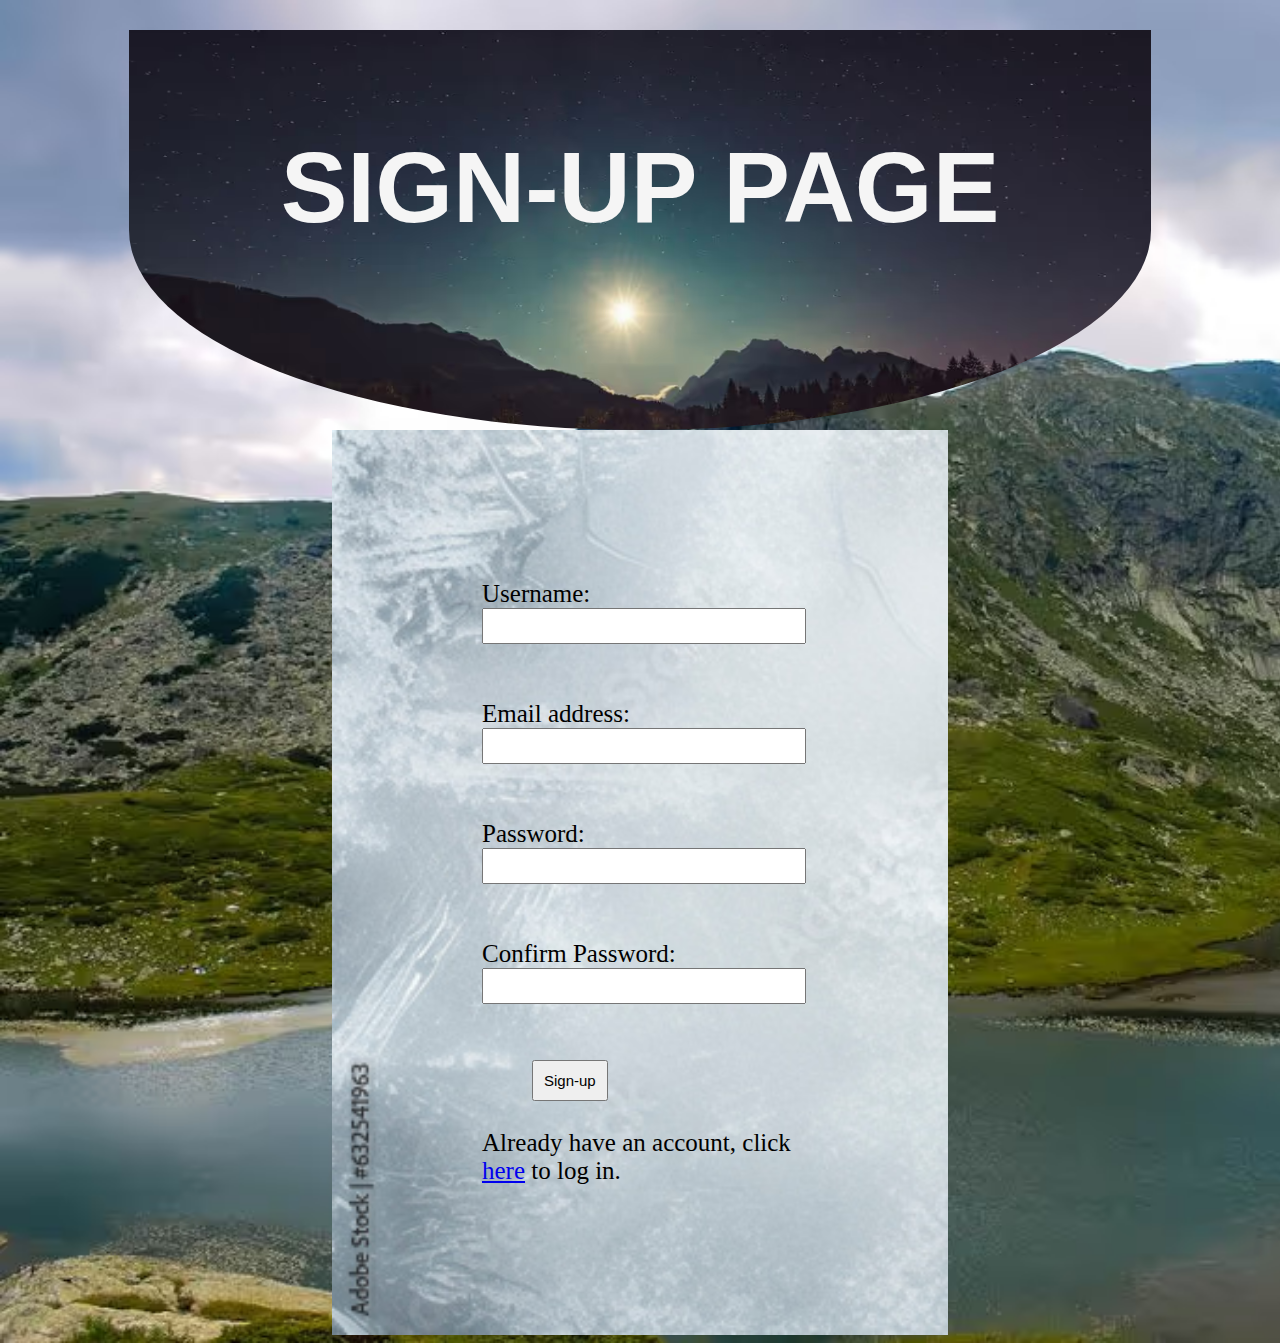
<file: index.html>
<!DOCTYPE html>
<html lang="en">
<head>
    <meta charset="UTF-8">
    <meta name="viewport" content="width=device-width, initial-scale=1.0">
    <link rel="stylesheet" href="ifedayo-login.css">
    <title>Project work</title>
</head>
<body>
    <div class="divform">
        <header class="signupheader">SIGN-UP PAGE</header>
    <form action="login-index.html" method="get" onsubmit="return validateform()">
    <label for="Name">Username:</label> <br>
    <input type="text" id="username"  onKeyDown="removeErrorMessage()"> 
    <span id="message1" style="color:red"> </span> 
    <br><br>
    <label for="email">Email address:</label> <br>
    <input type="email" id="email"  onKeyDown="removeErrorMessage()">
    <span id="message2" style="color:red"> </span> 
    <br><br>
    <label for="pwd">Password:</label> <br>
    <input type="password" id="password1"  onKeyDown="removeErrorMessage()">
    <span id="message3" style="color:red"> </span> 
    <br><br>
    <label for="pwd">Confirm Password:</label> <br>
    <input type="password" id="password2"  onKeyDown="removeErrorMessage()">
    <span id="message4" style="color:red"> </span> 
     <br><br>
    <button type="submit">Sign-up</button>
    <br><br>
    <span>Already have an account, click <a href="login-index.html">here</a> to log in.</span>
        </form>
    </div>
    <script src="ifedayo-signup.js"></script>
</body>
</html>
</file>
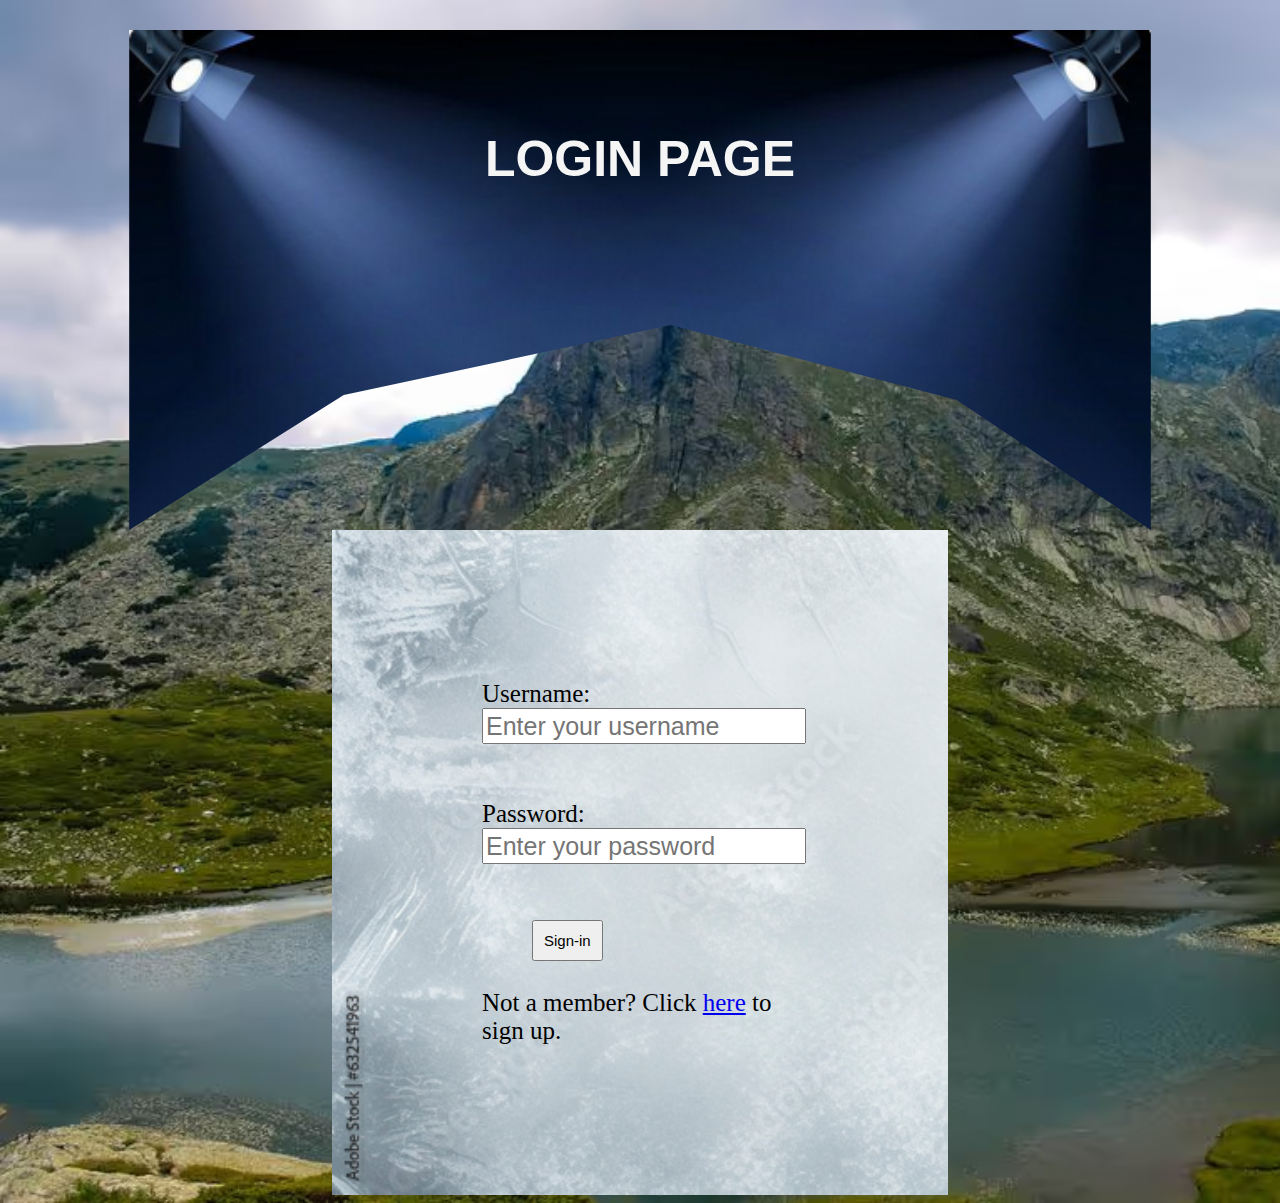
<file: login-index.html>
<!DOCTYPE html>
    <html lang="en">
    <head>
        <meta charset="UTF-8">
        <meta name="viewport" content="width=device-width, initial-scale=1.0">
        <link rel="stylesheet" href="ifedayo-login.css">
        <title>Project work</title>
    </head>
    <body>
     <header class="loginheader">LOGIN PAGE</header>
     <form onsubmit="return validateform()">
        <label for="username">Username:</label>
        <input type="text" id="username" placeholder="Enter your username"  onKeyDown="removeErrorMessage()">
        <span id="message1" style="color:red"> </span> 
        <br><br>
        <label for="password">Password:</label>
        <input type="password" id="password1" placeholder="Enter your password"  onKeyDown="removeErrorMessage()">
        <span id="message3" style="color:red"> </span>
        <br><br>
        <button type="submit">Sign-in</button>
        <br><br>
        <span>Not a member? Click <a href="index.html">here</a> to sign up.</span>
     </form>
     <script src="ifedayo-login.js"></script>
    </body>
    </html>
</file>
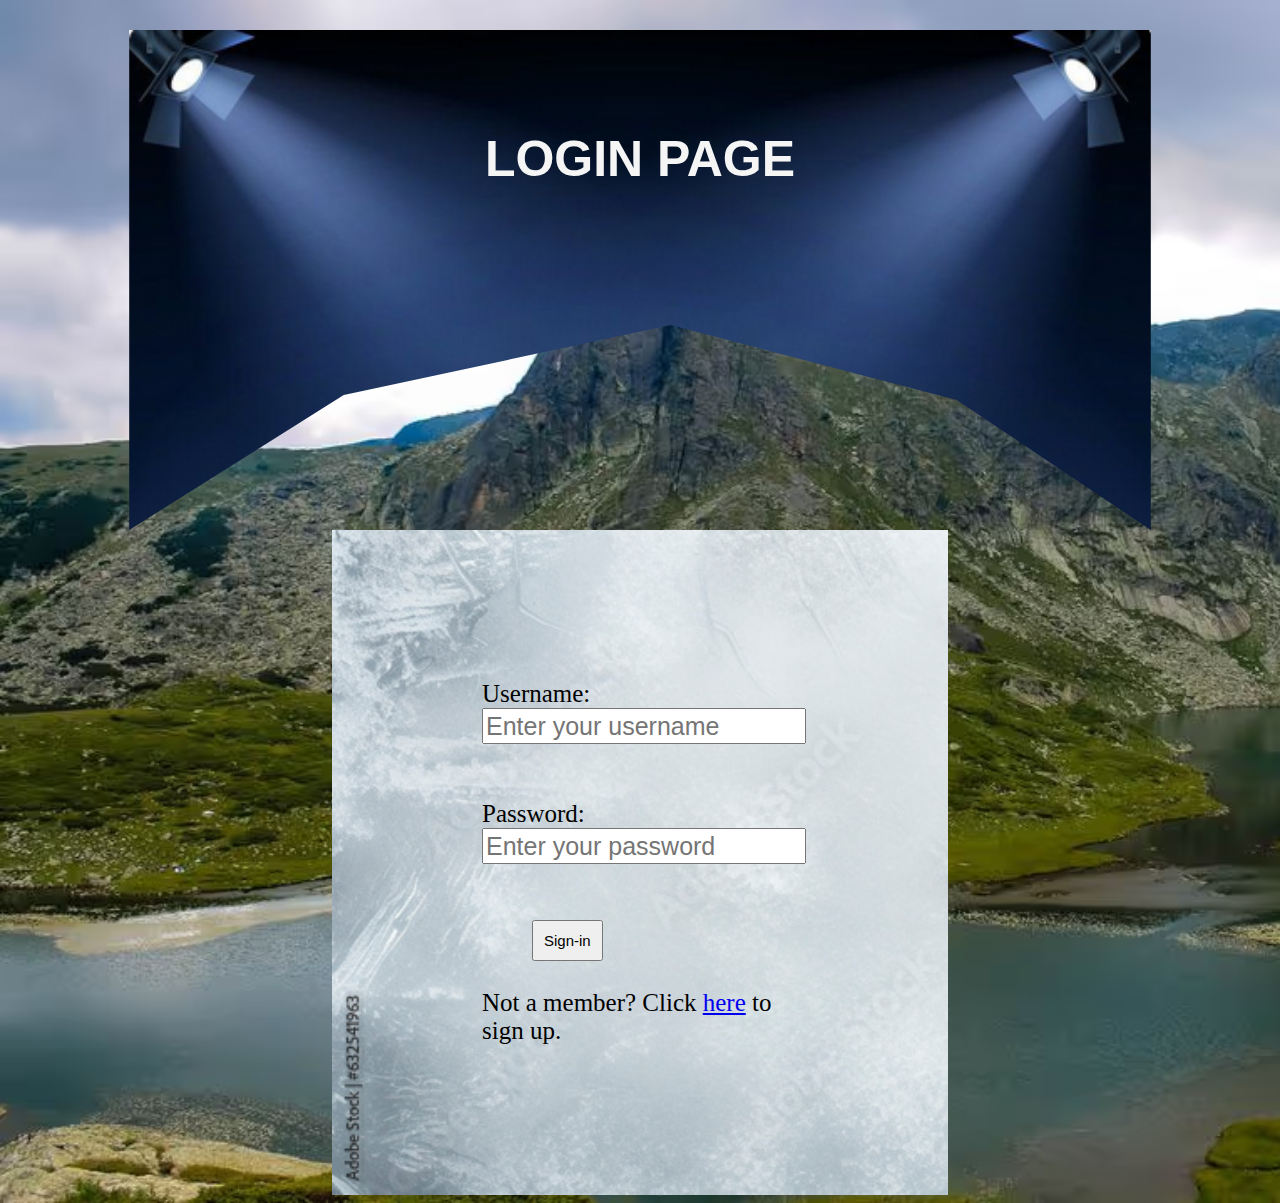
<file: login.index.html>
<!DOCTYPE html>
    <html lang="en">
    <head>
        <meta charset="UTF-8">
        <meta name="viewport" content="width=device-width, initial-scale=1.0">
        <link rel="stylesheet" href="ifedayo-login.css">
        <title>Project work</title>
    </head>
    <body>
     <header class="loginheader">LOGIN PAGE</header>
     <form onsubmit="return validateform()">
        <label for="username">Username:</label>
        <input type="text" id="username" placeholder="Enter your username"  onKeyDown="removeErrorMessage()">
        <span id="message1" style="color:red"> </span> 
        <br><br>
        <label for="password">Password:</label>
        <input type="password" id="password1" placeholder="Enter your password"  onKeyDown="removeErrorMessage()">
        <span id="message3" style="color:red"> </span>
        <br><br>
        <button type="submit">Sign-in</button>
        <br><br>
        <span>Not a member? Click <a href="signup.index.html">here</a> to sign up.</span>
     </form>
     <script src="ifedayo-login.js"></script>
    </body>
    </html>
</file>
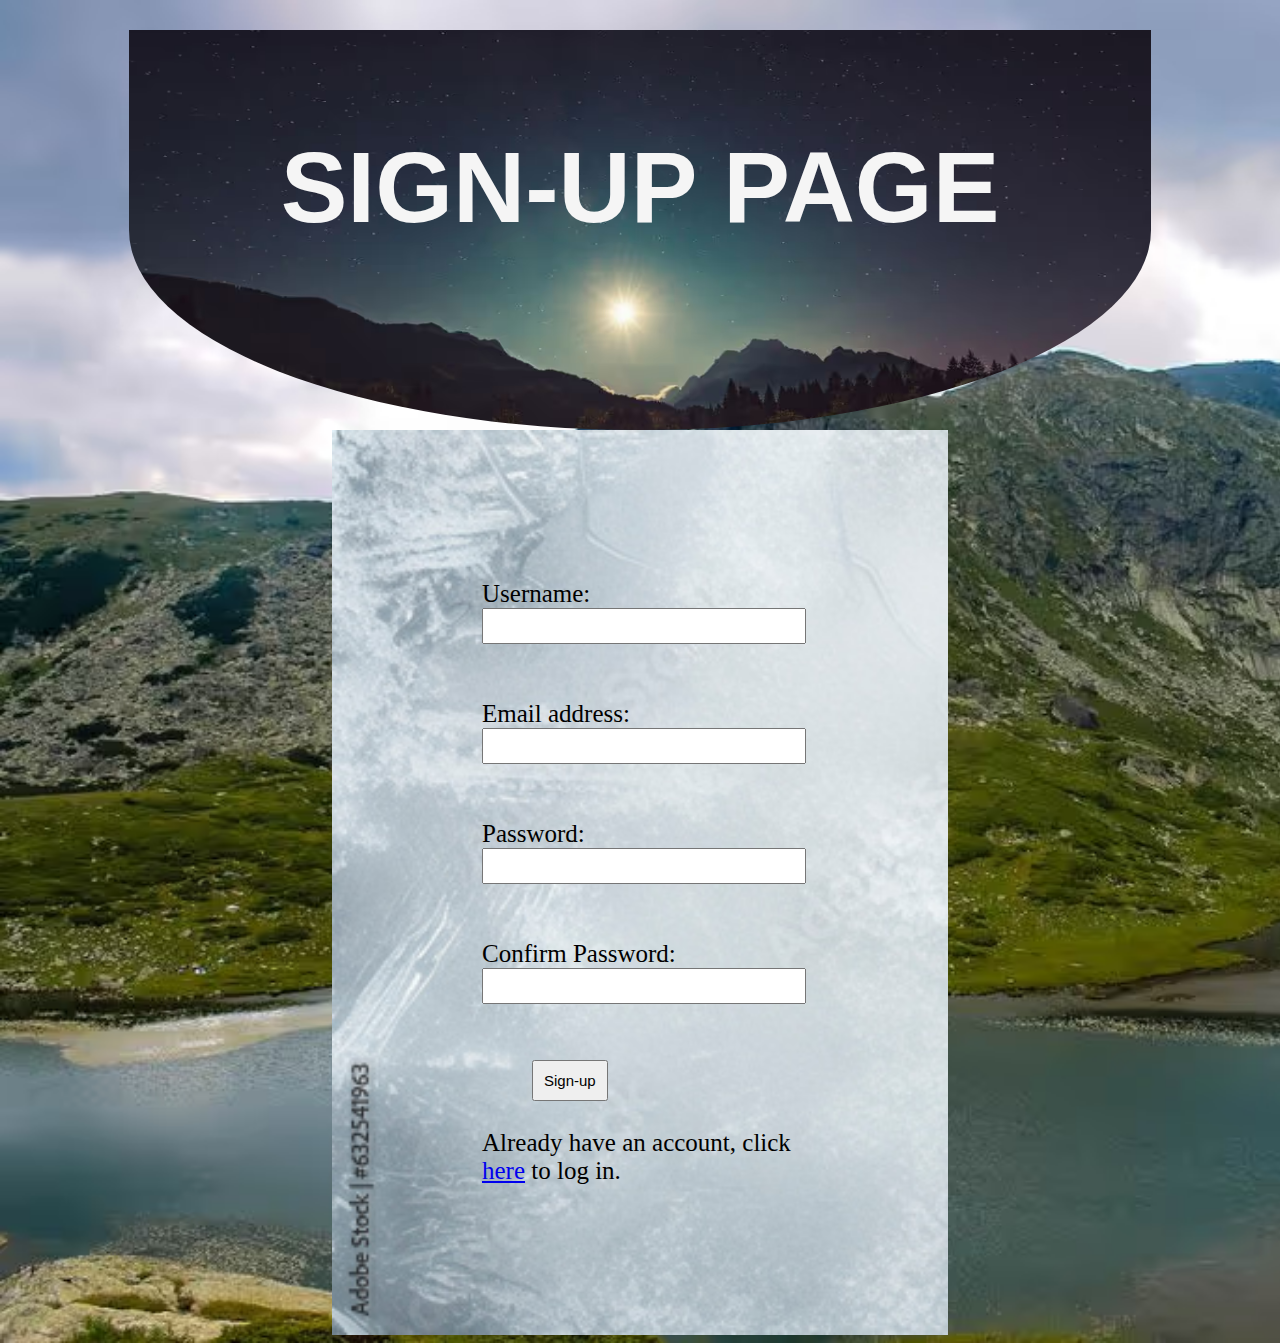
<file: signup.index.html>
<!DOCTYPE html>
<html lang="en">
<head>
    <meta charset="UTF-8">
    <meta name="viewport" content="width=device-width, initial-scale=1.0">
    <link rel="stylesheet" href="ifedayo-login.css">
    <title>Project work</title>
</head>
<body>
    <div class="divform">
        <header class="signupheader">SIGN-UP PAGE</header>
    <form action="login.index.html" method="get" onsubmit="return validateform()">
    <label for="Name">Username:</label> <br>
    <input type="text" id="username"  onKeyDown="removeErrorMessage()"> 
    <span id="message1" style="color:red"> </span> 
    <br><br>
    <label for="email">Email address:</label> <br>
    <input type="email" id="email"  onKeyDown="removeErrorMessage()">
    <span id="message2" style="color:red"> </span> 
    <br><br>
    <label for="pwd">Password:</label> <br>
    <input type="password" id="password1"  onKeyDown="removeErrorMessage()">
    <span id="message3" style="color:red"> </span> 
    <br><br>
    <label for="pwd">Confirm Password:</label> <br>
    <input type="password" id="password2"  onKeyDown="removeErrorMessage()">
    <span id="message4" style="color:red"> </span> 
     <br><br>
    <button type="submit">Sign-up</button>
    <br><br>
    <span>Already have an account, click <a href="login.index.html">here</a> to log in.</span>
        </form>
    </div>
    <script src="ifedayo-signup.js"></script>
</body>
</html>
</file>
<file: ifedayo-login.css>
body{
    background-color: green;
    background-image: url('fourth.png');
    background-repeat: no-repeat;
    background-size: cover;
}
.signupheader{
    font-weight: bold;
    color: whitesmoke;
    font-size: 100px;
    font-family: 'Franklin Gothic Medium', 'Arial Narrow', Arial, sans-serif;
    margin: auto;
    margin-top: 30px;
    max-width: 65%;
    height: 200px;
    padding: 100px;
    text-align: center;
    background-image: url('second.png');
    background-repeat: no-repeat;
    background-size: cover;
    border-radius:0 0 100% 100%;
}
.loginheader{
    font-weight: bold;
    color: whitesmoke;
    font-size: 50px;
    font-family: 'Franklin Gothic Medium', 'Arial Narrow', Arial, sans-serif;
    margin: auto;
    margin-top: 30px;
    max-width: 65%;
    height: 300px;
    padding: 100px;
    text-align: center;
    background-image: url('sixth.png');
    background-repeat: no-repeat;
    background-size: cover;
    clip-path: polygon(0% 0%, 100% 0%, 100% 100%, 81% 74%, 53% 59%, 21% 73%, 0 100%);
   
}

form{
    background-image: url('third.png');
    background-repeat: no-repeat;
    background-size: cover;
    max-width: 25%;
    font-size: 25px;
    margin:auto;
    padding: 150px;
}
input{
    font-size: 25px;
    width: 100%;
    height: 30px;
   
   
}
input:focus{
   font-weight: bold;
}

button{
    padding: 10px;
   font-size: 15px;
   margin-left: 50px;
}
@media only screen and (max-width: 600px) {
form{
    width: 100%;
}
input{
    width:100%;
}
.signupheader{
    overflow:scroll;
}
.loginheader{
    overflow:scroll;
}
}
</file>
